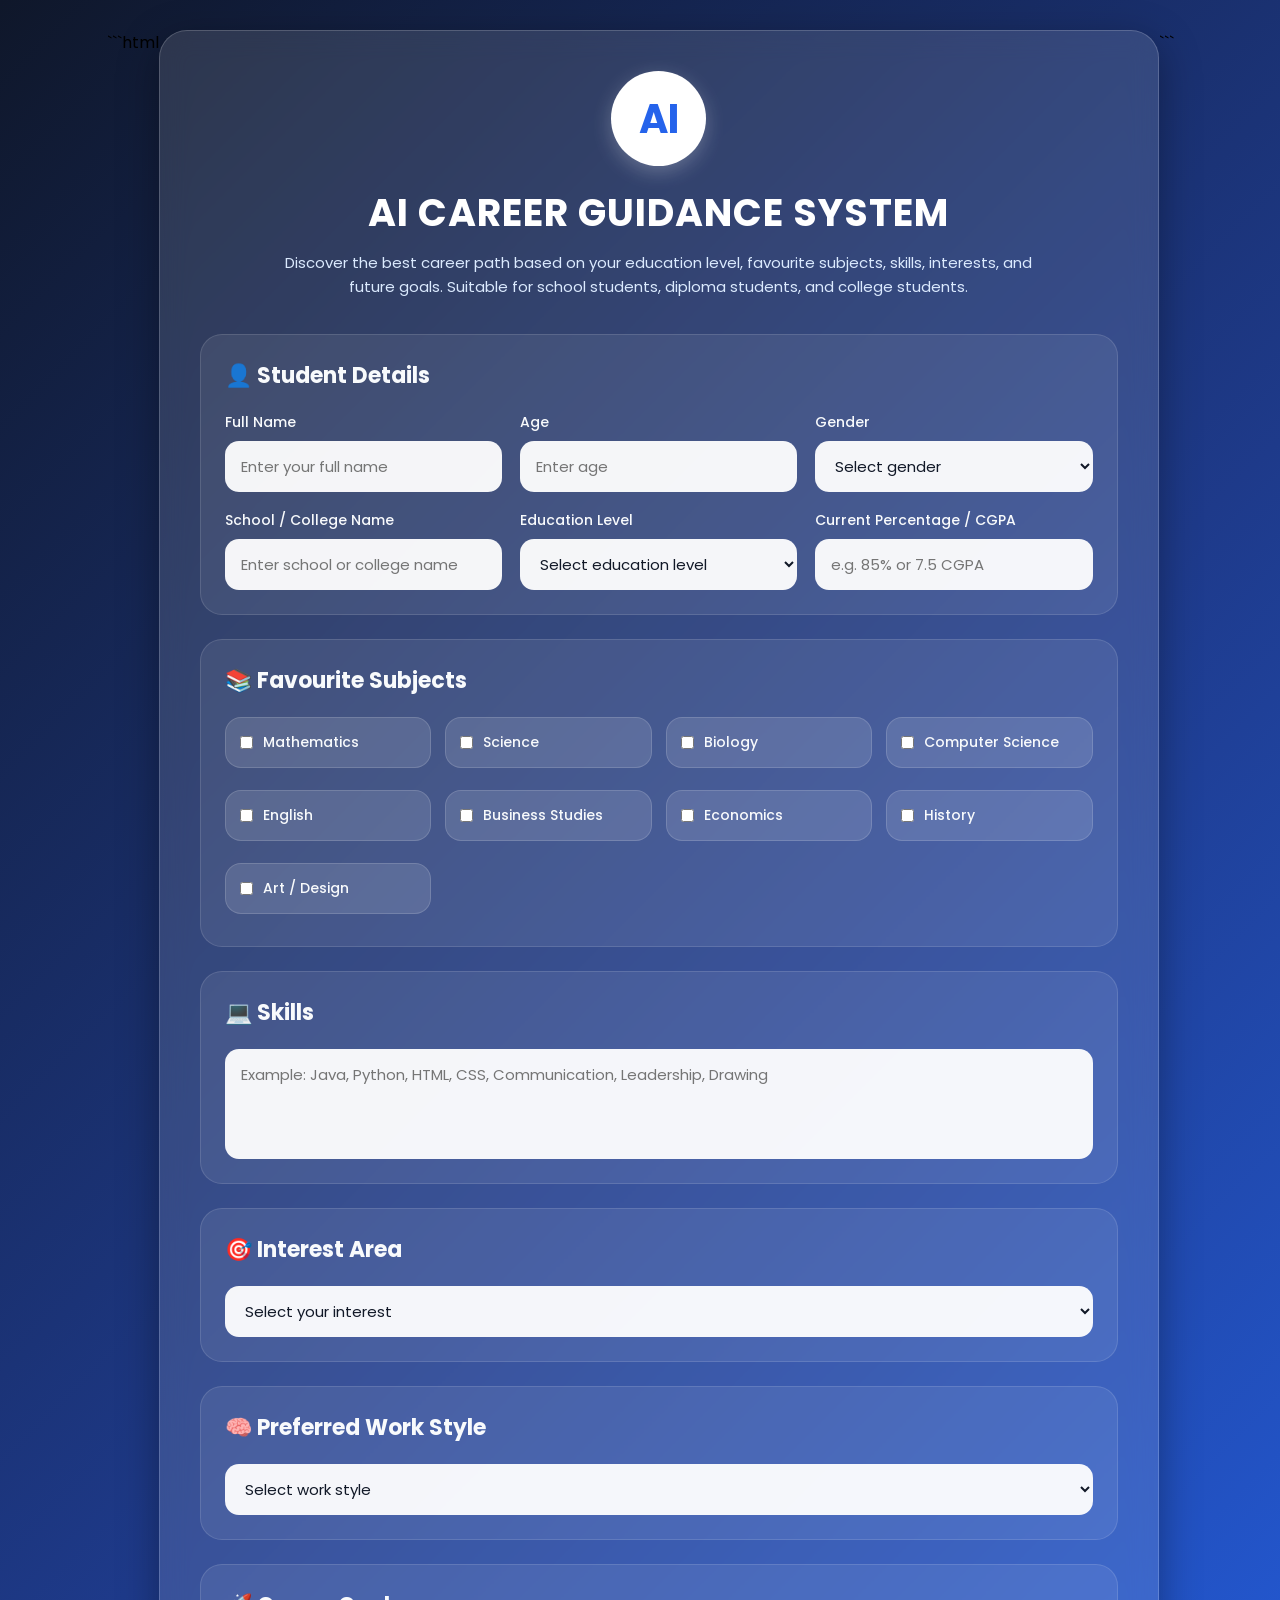
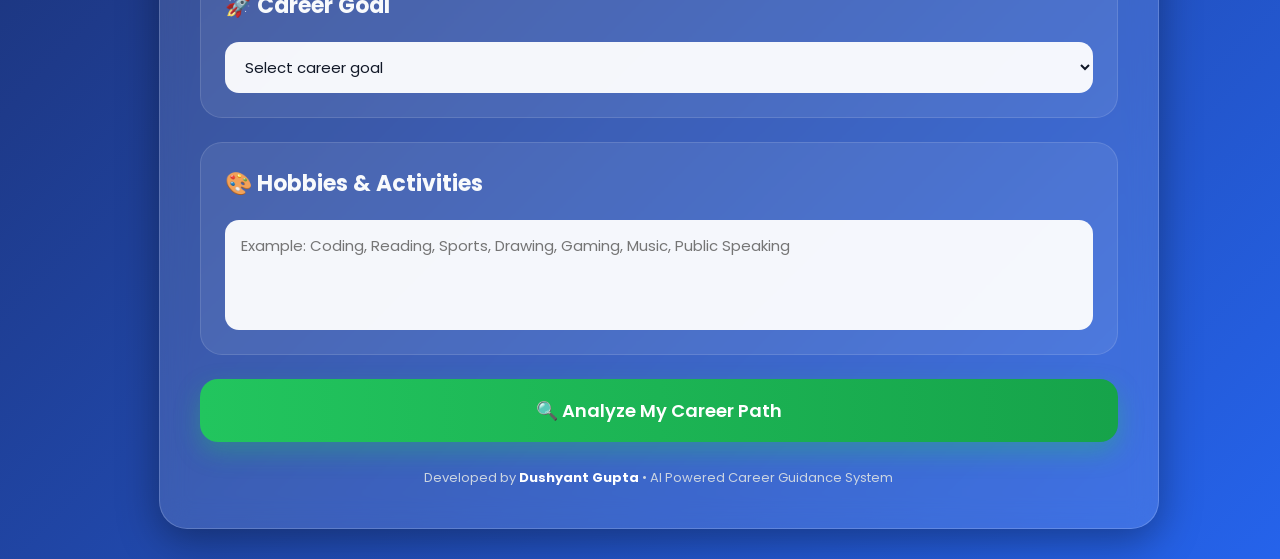
<file: templates/index.html>
```html
<!DOCTYPE html>
<html lang="en">
<head>
<meta charset="UTF-8">
<meta name="viewport" content="width=device-width, initial-scale=1.0">
<title>AI Career Guidance System</title>

<link href="https://fonts.googleapis.com/css2?family=Poppins:wght@300;400;500;600;700&display=swap" rel="stylesheet">

<style>
*{
    margin:0;
    padding:0;
    box-sizing:border-box;
    font-family:'Poppins',sans-serif;
}

body{
    min-height:100vh;
    background:linear-gradient(135deg,#0f172a,#1e3a8a,#2563eb);
    display:flex;
    justify-content:center;
    align-items:flex-start;
    padding:30px 15px;
}

.container{
    width:100%;
    max-width:1000px;
    background:rgba(255,255,255,0.12);
    backdrop-filter:blur(14px);
    border:1px solid rgba(255,255,255,0.18);
    border-radius:28px;
    padding:40px;
    color:white;
    box-shadow:0 12px 40px rgba(0,0,0,0.35);
}

.header{
    text-align:center;
    margin-bottom:35px;
}

.logo{
    width:95px;
    height:95px;
    border-radius:50%;
    background:white;
    color:#2563eb;
    display:flex;
    justify-content:center;
    align-items:center;
    font-size:40px;
    font-weight:700;
    margin:0 auto 18px;
    box-shadow:0 6px 20px rgba(255,255,255,0.25);
}

.header h1{
    font-size:38px;
    font-weight:700;
    letter-spacing:1px;
    margin-bottom:10px;
}

.header p{
    color:#dbeafe;
    font-size:15px;
    line-height:1.6;
    max-width:750px;
    margin:auto;
}

.section{
    background:rgba(255,255,255,0.08);
    border:1px solid rgba(255,255,255,0.12);
    border-radius:22px;
    padding:24px;
    margin-bottom:24px;
}

.section h2{
    font-size:22px;
    margin-bottom:20px;
    color:#f8fafc;
    display:flex;
    align-items:center;
    gap:10px;
}

.grid{
    display:grid;
    grid-template-columns:repeat(auto-fit,minmax(240px,1fr));
    gap:18px;
}

label{
    display:block;
    margin-bottom:8px;
    font-size:14px;
    font-weight:500;
    color:#f8fafc;
}

input,select,textarea{
    width:100%;
    padding:14px 16px;
    border:none;
    border-radius:14px;
    outline:none;
    font-size:15px;
    background:rgba(255,255,255,0.95);
    color:#111827;
    transition:0.25s;
}

input:focus,select:focus,textarea:focus{
    transform:translateY(-1px);
    box-shadow:0 0 0 3px rgba(147,197,253,0.35);
}

textarea{
    resize:none;
    min-height:110px;
}

.checkbox-grid{
    display:grid;
    grid-template-columns:repeat(auto-fit,minmax(180px,1fr));
    gap:14px;
}

.check-card{
    background:rgba(255,255,255,0.12);
    border:1px solid rgba(255,255,255,0.15);
    border-radius:16px;
    padding:14px;
    display:flex;
    align-items:center;
    gap:10px;
    cursor:pointer;
    transition:0.25s;
}

.check-card:hover{
    background:rgba(255,255,255,0.18);
    transform:translateY(-2px);
}

.check-card input{
    width:auto;
    accent-color:#2563eb;
}

.submit-btn{
    width:100%;
    padding:18px;
    border:none;
    border-radius:18px;
    background:linear-gradient(90deg,#22c55e,#16a34a);
    color:white;
    font-size:18px;
    font-weight:600;
    cursor:pointer;
    transition:0.3s;
    box-shadow:0 10px 24px rgba(34,197,94,0.35);
}

.submit-btn:hover{
    transform:translateY(-2px);
    box-shadow:0 14px 28px rgba(34,197,94,0.45);
}

.footer{
    text-align:center;
    margin-top:26px;
    color:#cbd5e1;
    font-size:13px;
}

.footer strong{
    color:white;
}

@media(max-width:768px){
    .container{
        padding:24px;
    }

    .header h1{
        font-size:30px;
    }

    .section{
        padding:20px;
    }
}
</style>
</head>

<body>

<div class="container">

    <!-- HEADER -->
    <div class="header">
        <div class="logo">AI</div>
        <h1>AI CAREER GUIDANCE SYSTEM</h1>
        <p>
            Discover the best career path based on your education level, favourite subjects,
            skills, interests, and future goals. Suitable for school students, diploma students,
            and college students.
        </p>
    </div>

    <form action="/predict" method="POST">

        <!-- STUDENT DETAILS -->
        <div class="section">
            <h2>👤 Student Details</h2>

            <div class="grid">

                <div>
                    <label>Full Name</label>
                    <input type="text" name="name" placeholder="Enter your full name" required>
                </div>

                <div>
                    <label>Age</label>
                    <input type="number" name="age" min="13" max="30" placeholder="Enter age" required>
                </div>

                <div>
                    <label>Gender</label>
                    <select name="gender" required>
                        <option value="">Select gender</option>
                        <option>Male</option>
                        <option>Female</option>
                        <option>Other</option>
                    </select>
                </div>

                <div>
                    <label>School / College Name</label>
                    <input type="text" name="institution" placeholder="Enter school or college name" required>
                </div>

                <div>
                    <label>Education Level</label>
                    <select name="education_level" required>
                        <option value="">Select education level</option>
                        <option>Class 10</option>
                        <option>Class 11</option>
                        <option>Class 12</option>
                        <option>Diploma</option>
                        <option>B.Tech / Engineering</option>
                        <option>BCA</option>
                        <option>B.Sc</option>
                        <option>B.Com</option>
                        <option>BA</option>
                        <option>Other</option>
                    </select>
                </div>

                <div>
                    <label>Current Percentage / CGPA</label>
                    <input type="text" name="score" placeholder="e.g. 85% or 7.5 CGPA" required>
                </div>

            </div>
        </div>

        <!-- SUBJECTS -->
        <div class="section">
            <h2>📚 Favourite Subjects</h2>

            <div class="checkbox-grid">
                <label class="check-card"><input type="checkbox" name="subjects" value="Mathematics">Mathematics</label>
                <label class="check-card"><input type="checkbox" name="subjects" value="Science">Science</label>
                <label class="check-card"><input type="checkbox" name="subjects" value="Biology">Biology</label>
                <label class="check-card"><input type="checkbox" name="subjects" value="Computer Science">Computer Science</label>
                <label class="check-card"><input type="checkbox" name="subjects" value="English">English</label>
                <label class="check-card"><input type="checkbox" name="subjects" value="Business Studies">Business Studies</label>
                <label class="check-card"><input type="checkbox" name="subjects" value="Economics">Economics</label>
                <label class="check-card"><input type="checkbox" name="subjects" value="History">History</label>
                <label class="check-card"><input type="checkbox" name="subjects" value="Art">Art / Design</label>
            </div>
        </div>

        <!-- SKILLS -->
        <div class="section">
            <h2>💻 Skills</h2>
            <textarea name="skills" placeholder="Example: Java, Python, HTML, CSS, Communication, Leadership, Drawing" required></textarea>
        </div>

        <!-- INTEREST -->
        <div class="section">
            <h2>🎯 Interest Area</h2>

            <select name="interest" required>
                <option value="">Select your interest</option>
                <option>Technology & AI</option>
                <option>Software Development</option>
                <option>Medical & Healthcare</option>
                <option>Business & Finance</option>
                <option>Government Jobs</option>
                <option>Design & Creativity</option>
                <option>Teaching & Education</option>
                <option>Law & Public Service</option>
                <option>Research & Science</option>
                <option>Media & Communication</option>
                <option>Sports & Fitness</option>
            </select>
        </div>

        <!-- WORK STYLE -->
        <div class="section">
            <h2>🧠 Preferred Work Style</h2>

            <select name="work_style" required>
                <option value="">Select work style</option>
                <option>Problem Solving</option>
                <option>Creative Work</option>
                <option>Helping People</option>
                <option>Leading Teams</option>
                <option>Research & Analysis</option>
                <option>Business Management</option>
                <option>Hands-on Practical Work</option>
            </select>
        </div>

        <!-- CAREER GOAL -->
        <div class="section">
            <h2>🚀 Career Goal</h2>

            <select name="career_goal" required>
                <option value="">Select career goal</option>
                <option>Software Engineer</option>
                <option>Full Stack Developer</option>
                <option>AI / ML Engineer</option>
                <option>Data Scientist</option>
                <option>Doctor</option>
                <option>Engineer</option>
                <option>Chartered Accountant</option>
                <option>Business Owner</option>
                <option>UI/UX Designer</option>
                <option>Teacher / Professor</option>
                <option>Government Officer</option>
                <option>Cybersecurity Analyst</option>
                <option>Not Sure Yet</option>
            </select>
        </div>

        <!-- HOBBIES -->
        <div class="section">
            <h2>🎨 Hobbies & Activities</h2>

            <textarea name="hobbies" placeholder="Example: Coding, Reading, Sports, Drawing, Gaming, Music, Public Speaking"></textarea>
        </div>

        <button type="submit" class="submit-btn">🔍 Analyze My Career Path</button>

    </form>

    <div class="footer">
        Developed by <strong>Dushyant Gupta</strong> • AI Powered Career Guidance System
    </div>

</div>

</body>
</html>
```
</file>
